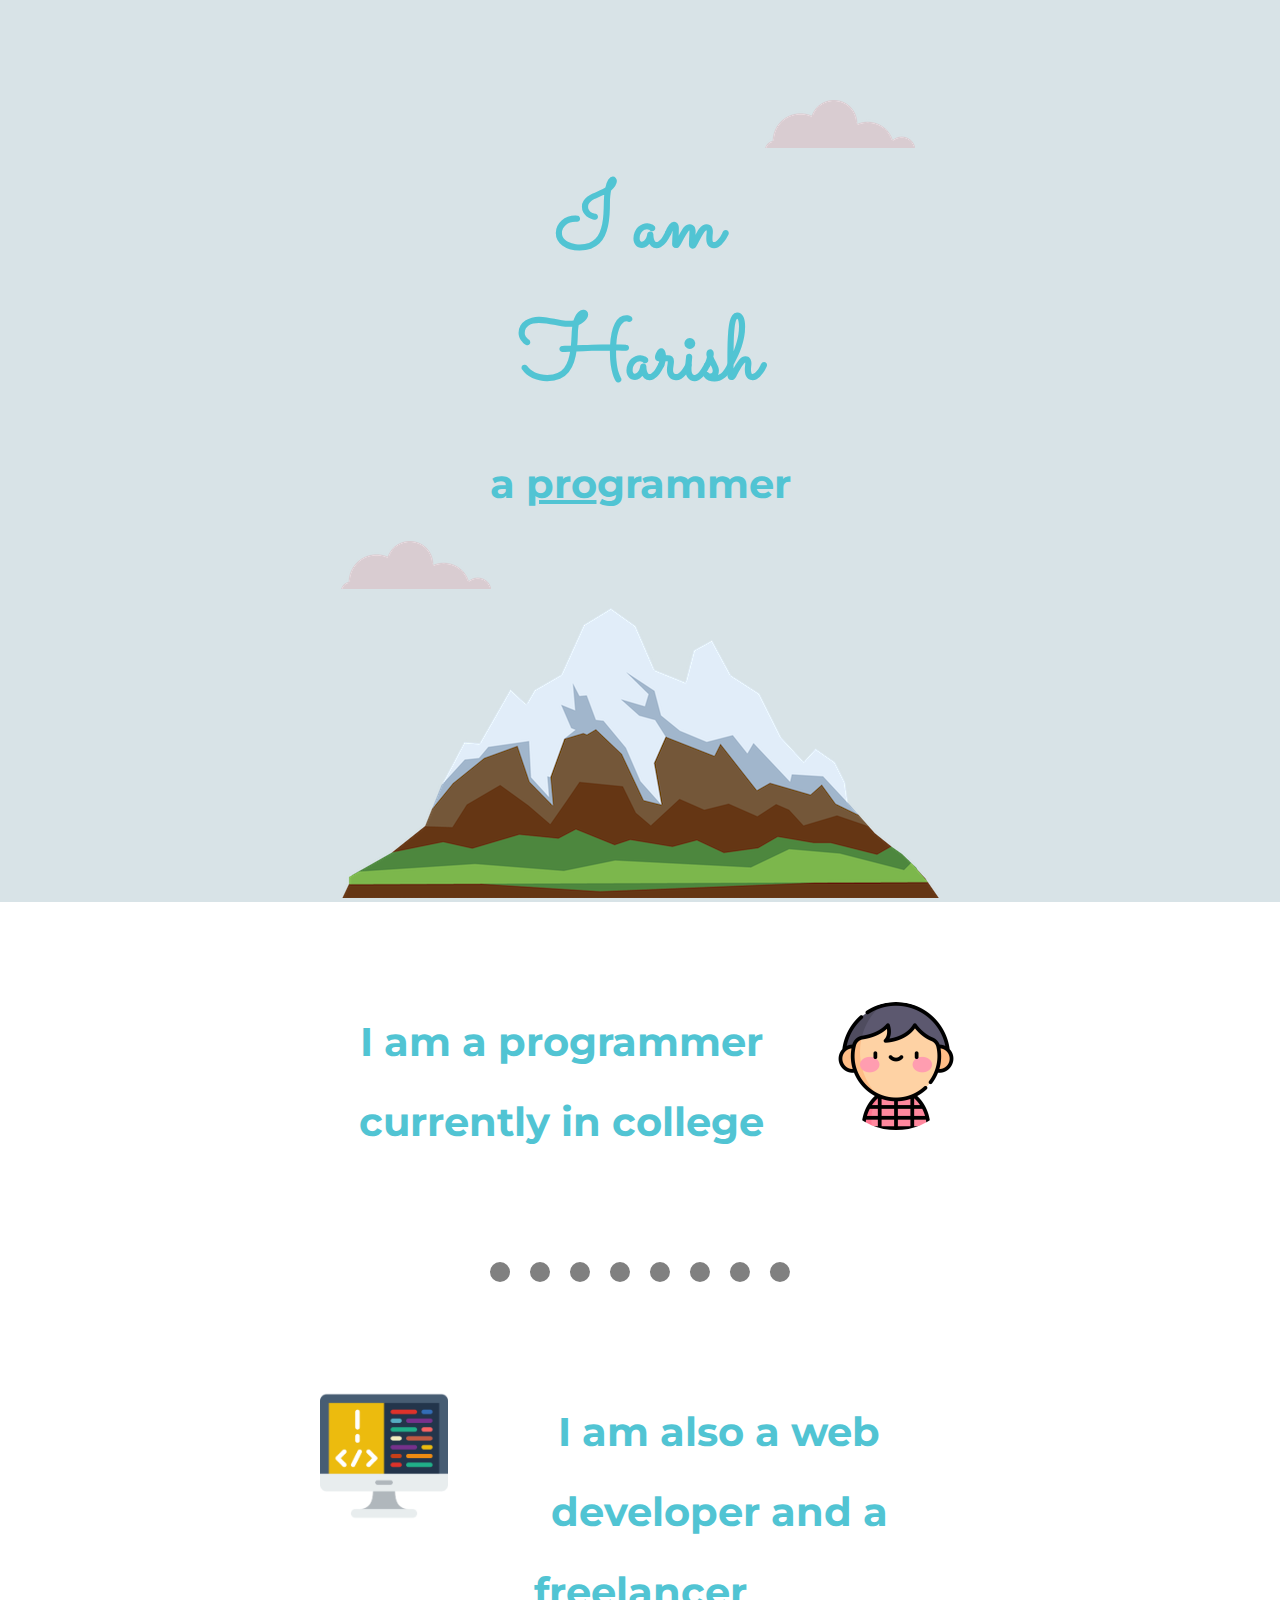
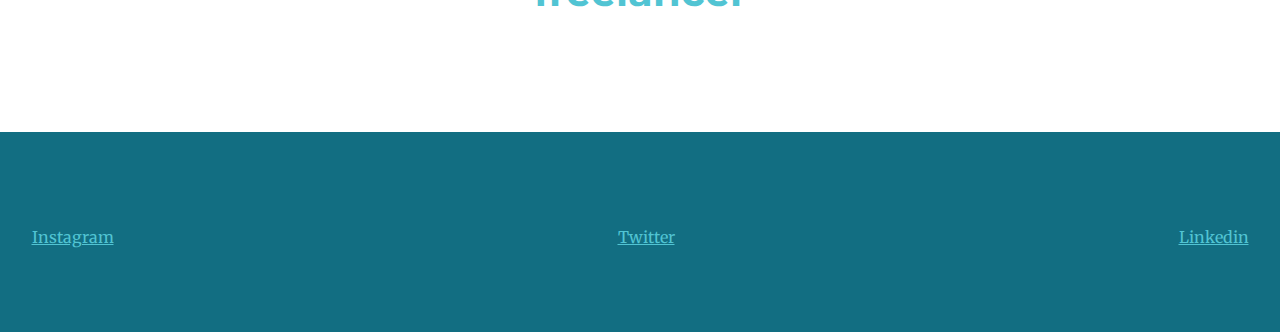
<file: index.html>
<!DOCTYPE html>
<html lang="en" dir="ltr">
  <head>
    <meta charset="utf-8">
    <title>Harish</title>
    <link rel="stylesheet" href="style.css">
    <link rel="icon" href="favicon.ico">
  <link href="https://fonts.googleapis.com/css2?family=Merriweather:wght@300&family=Montserrat:wght@200&family=Sacramento&display=swap" rel="stylesheet">
  </head>
  <body>
    <div class="top-container">
      <img class="top-cloud" src="cloud.png" alt="cloud-img">
      <h1>I am Harish</h1>
      <h2>a <span><u>pro</u></span>grammer</h2>
      <img  class="bottom-cloud" src="cloud.png" alt="cloud-img">
      <img  class="mountain" src="mountain.png" alt="mountain-img">
    </div>
    <div class="skills">
      <img class="profile" src="boy.png" alt="profile">
      <h2>I am a programmer currently in college</h2>
    </div>
    <hr>
    <div class="skills">
      <img  class="code-img"src="coding.png" alt="code-img">
      <h2>I am also a web developer and a freelancer</h2>
    </div>
    
    <div class="contact_me">
      <a  class="linki" href="https://www.instagram.com/">Instagram</a>
      <a class="linkt" href="https://twitter.com/?lang=en">Twitter</a>
      <a class="linkl"href="https://in.linkedin.com/">Linkedin</a>
    </div>


  </body>
</html>
</file>
<file: style.css>
body{
  margin: 0;
  text-align: center;
  font-family: 'Merriweather', serif;

}


h1{
  margin: 10px auto 0 auto;/*top right bottom left*/
  width: 30%;
  font-family: 'Sacramento', cursive;
  font-size: 565%;
  color:#51c4d3;
}
h2{
  font-family: 'Montserrat', sans-serif;
  font-size: 2.5rem;
  font-weight: bolder;
  color:#51c4d3;
}
hr{
  color: gray;
  border-style: dotted none none;
  width: 300px;
  height: 10px;
  border-width: 20px;
}
.profile{
  border-radius: 100%;
  width: 20%;
  float: right;
  margin-left: 30px;
}

.bottom-cloud{
  position: absolute;
}
.top-cloud{
  position: relative;
  left: 200px;

}
.top-container{
  background-color: #d8e3e7;
  padding-top: 100px;
}
.contact_me{
  height: 200px;

  background-color: #126e82;
}
.code-img{
  width:20%;
  float: left;
  margin-right: 30px;
}
.linki{
  color:#51c4d3;
  position:relative;
  right:500px;
  top: 95px;

}
.linkt{
  color:#51c4d3;
  position: relative;
  top: 95px;
}
.linkl{
  color:#51c4d3;
  position: relative;
  top: 95px;
  left:500px;
}
.skills{
  width: 50%;
  margin: 100px auto 100px auto;
  text-align: center;
  line-height: 2;
}
</file>
